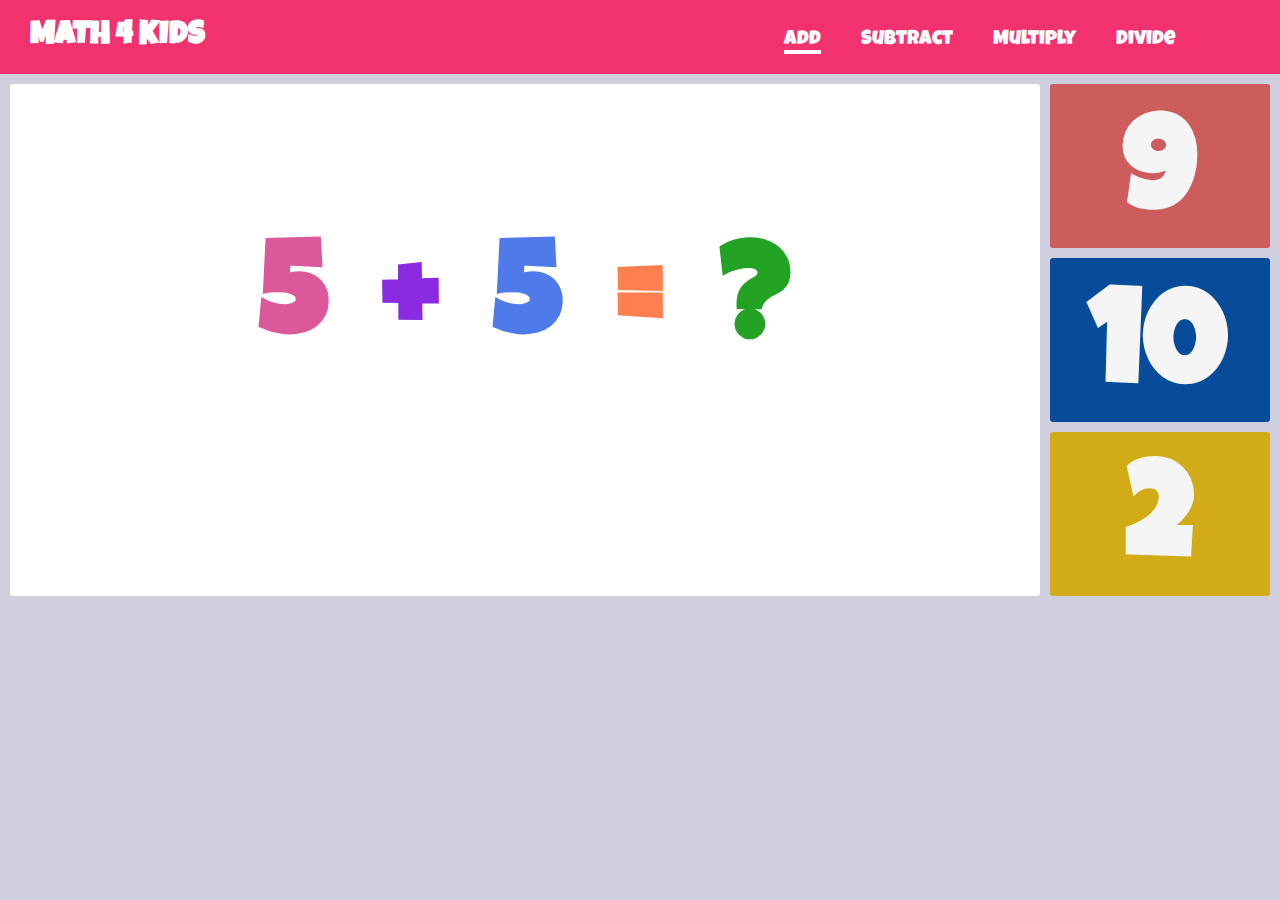
<file: index.html>
<!DOCTYPE html>
<html lang="en">
<head>
    <meta charset="UTF-8">
    <meta name="viewport" content="width=device-width, initial-scale=1.0">
    <link rel="preconnect" href="https://fonts.googleapis.com">
<link rel="preconnect" href="https://fonts.gstatic.com" crossorigin>
<link href="https://fonts.googleapis.com/css2?family=Luckiest+Guy&display=swap" rel="stylesheet">
    <link rel="stylesheet" href="styles/style.css">
    <title>Add</title>
</head>
<body>
    <audio id="myAudio" src="audio/wrong.mp3"></audio>
    <header>
        <div class="container">
        <h1>MATH 4 KIDS</h1>
        <ul>
            <li class="current"><a href="index.html">Add</a></li>
            <li><a href="subtract.html">Subtract</a></li>
            <li><a href="multiply.html">Multiply</a></li>
            <li><a href="divide.html">Divide</a></li>
        </ul>
    </div>
    </header>
    <div class="wrapper">
        <div class="equation">
            <h1 id="num1" style="color: #db599a;">1</h1>
            <h1 style="color: blueviolet;">+</h1>
            <h1 id="num2" style="color: rgb(78, 122, 234);">1</h1>
            <h1 style="color: coral;">=</h1>
            <h1 style="color: rgb(35, 162, 35);">?</h1>
        </div>
        <div class="answer-options">
            <h1 id="option1">1</h1>
            <h1 id="option2">2</h1>
            <h1 id="option3">3</h1>
        </div>
    </div>
    <script src="scripts/add.js"></script>
</body>
</html>
</file>
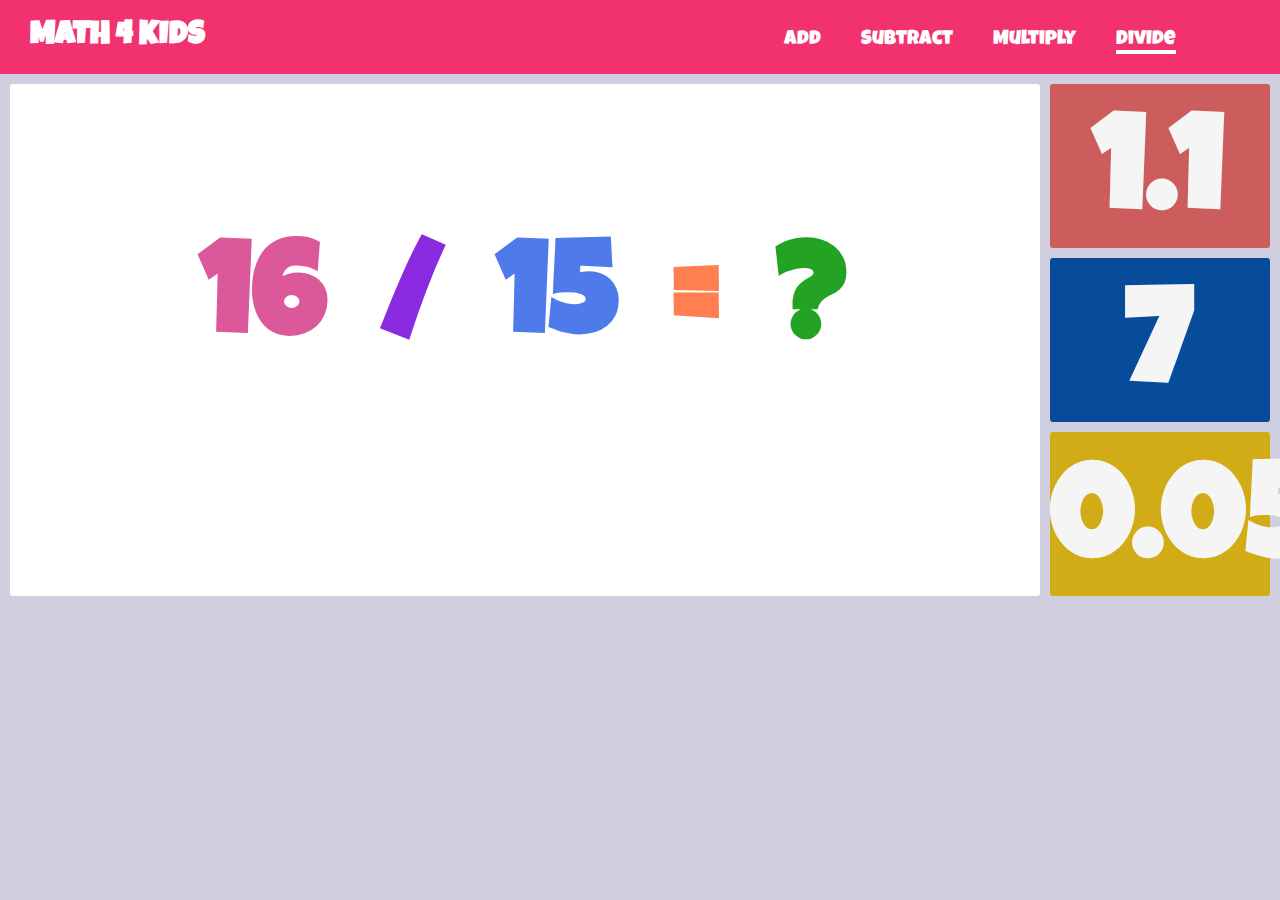
<file: divide.html>
<!DOCTYPE html>
<html lang="en">
<head>
    <meta charset="UTF-8">
    <meta name="viewport" content="width=device-width, initial-scale=1.0">
    <link rel="preconnect" href="https://fonts.googleapis.com">
    <link rel="preconnect" href="https://fonts.gstatic.com" crossorigin>
    <link href="https://fonts.googleapis.com/css2?family=Luckiest+Guy&display=swap" rel="stylesheet">
    <link rel="stylesheet" href="styles/style.css">
    <title>Divide</title>
</head>
<body>
    <audio id="myAudio" src="audio/wrong.mp3"></audio>
    <header>
        <div class="container">
        <h1>MATH 4 KIDS</h1>
        <ul>
            <li><a href="index.html">Add</a></li>
            <li><a href="subtract.html">Subtract</a></li>
            <li><a href="multiply.html">Multiply</a></li>
            <li class="current"><a href="divide.html">Divide</a></li>
        </ul>
    </div>
    </header>
    <div class="wrapper">
        <div class="equation">
            <h1 id="num1" style="color: #db599a;">1</h1>
            <h1 style="color: blueviolet;">/</h1>
            <h1 id="num2" style="color: rgb(78, 122, 234);">1</h1>
            <h1 style="color: coral;">=</h1>
            <h1 style="color: rgb(35, 162, 35);">?</h1>
        </div>
        <div class="answer-options">
            <h1 id="option1">1</h1>
            <h1 id="option2">2</h1>
            <h1 id="option3">3</h1>
        </div>
    </div>
    <script src="scripts/divide.js"></script>
</body>
</html>
</file>
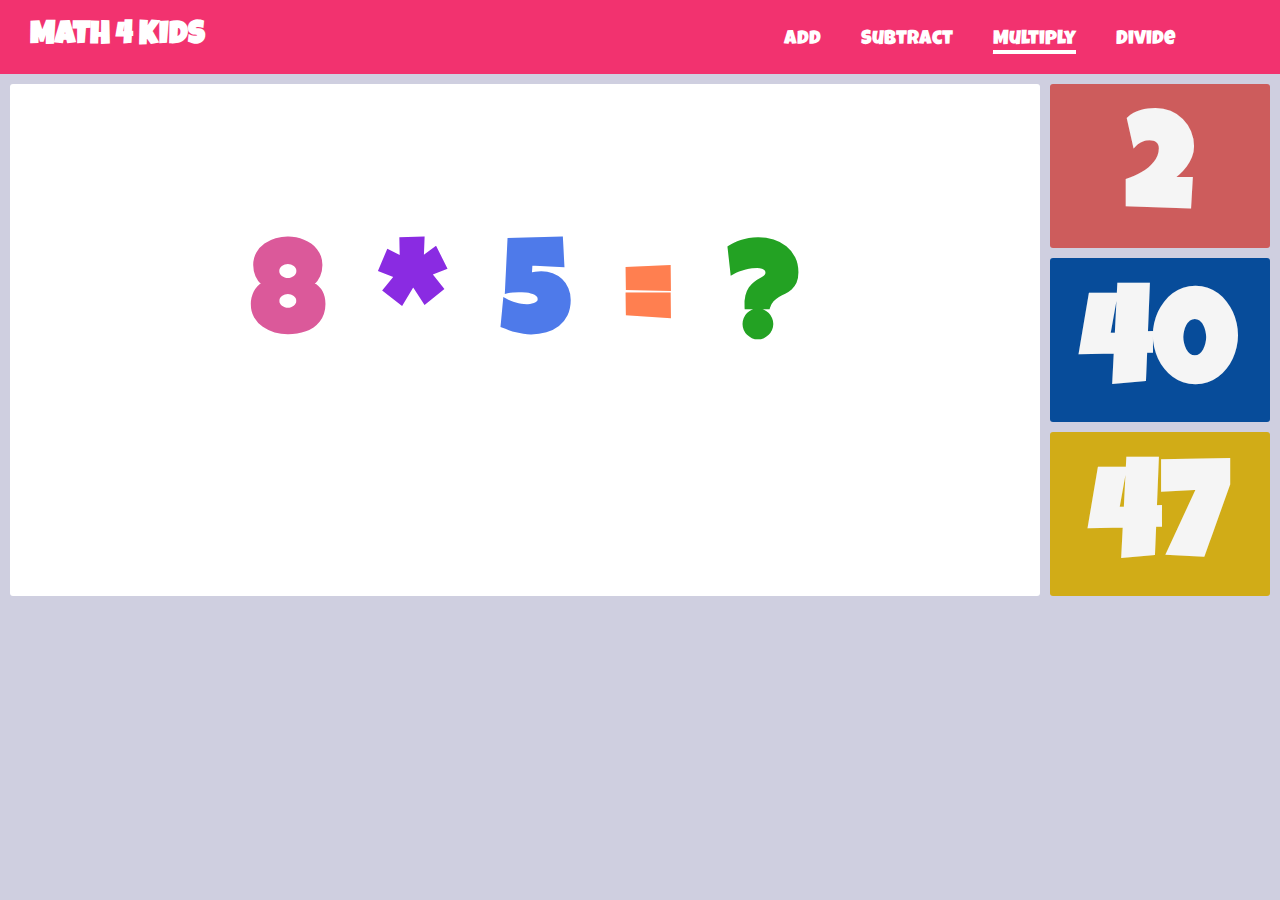
<file: multiply.html>
<!DOCTYPE html>
<html lang="en">
<head>
    <meta charset="UTF-8">
    <meta name="viewport" content="width=device-width, initial-scale=1.0">
    <link rel="preconnect" href="https://fonts.googleapis.com">
<link rel="preconnect" href="https://fonts.gstatic.com" crossorigin>
<link href="https://fonts.googleapis.com/css2?family=Luckiest+Guy&display=swap" rel="stylesheet">
    <link rel="stylesheet" href="styles/style.css">
    <title>Multiply</title>
</head>
<body>
    <audio id="myAudio" src="audio/wrong.mp3"></audio>
    <header>
        <div class="container">
        <h1>MATH 4 KIDS</h1>
        <ul>
            <li><a href="index.html">Add</a></li>
            <li><a href="subtract.html">Subtract</a></li>
            <li class="current"><a href="multiply.html">Multiply</a></li>
            <li><a href="divide.html">Divide</a></li>
        </ul>
    </div>
    </header>
    <div class="wrapper">
        <div class="equation">
            <h1 id="num1" style="color: #db599a;">1</h1>
            <h1 style="color: blueviolet;">*</h1>
            <h1 id="num2" style="color: rgb(78, 122, 234);">1</h1>
            <h1 style="color: coral;">=</h1>
            <h1 style="color: rgb(35, 162, 35);">?</h1>
        </div>
        <div class="answer-options">
            <h1 id="option1">1</h1>
            <h1 id="option2">2</h1>
            <h1 id="option3">3</h1>
        </div>
    </div>
    <script src="scripts/multiply.js"></script>
</body>
</html>
</file>
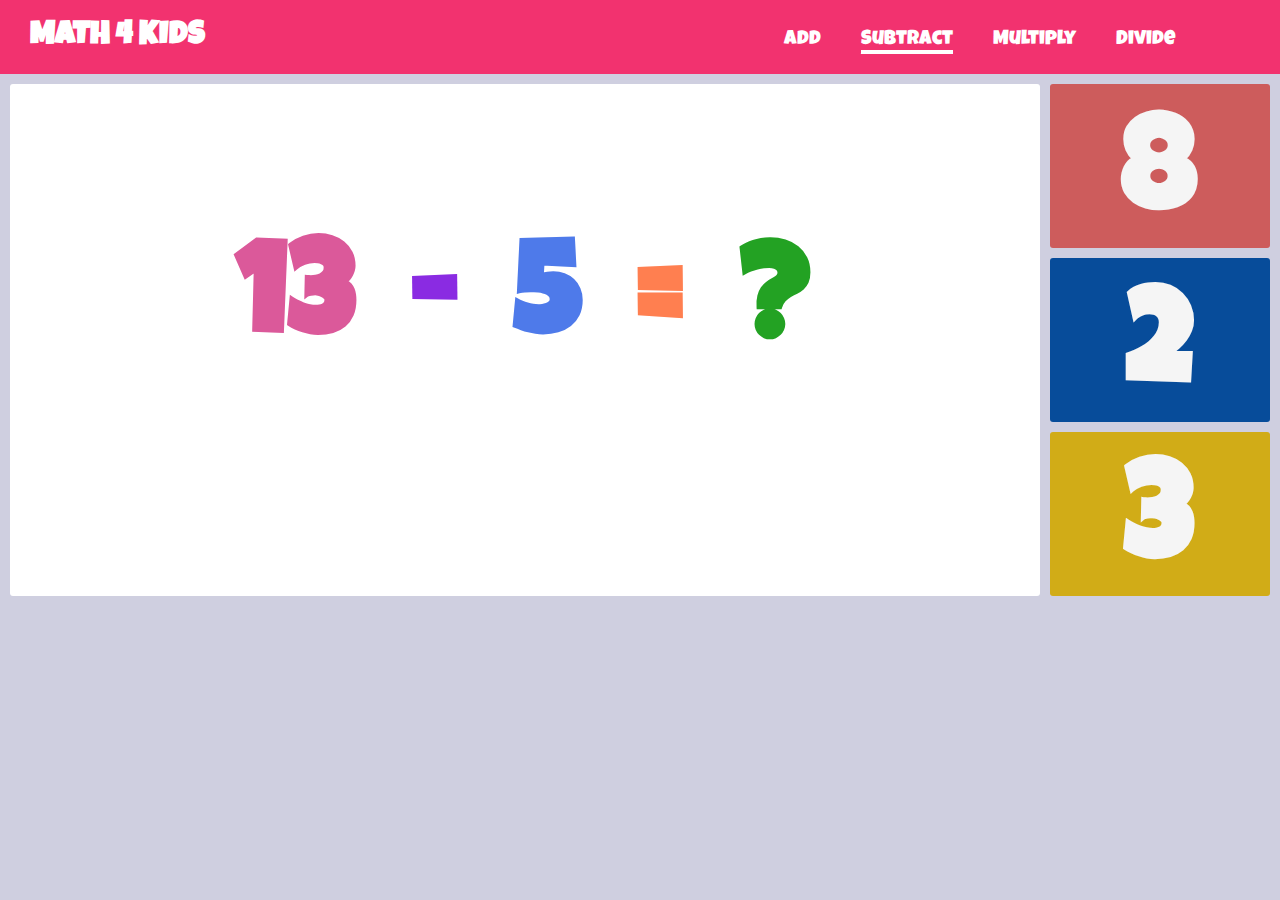
<file: subtract.html>
<!DOCTYPE html>
<html lang="en">
<head>
    <meta charset="UTF-8">
    <meta name="viewport" content="width=device-width, initial-scale=1.0">
    <link rel="preconnect" href="https://fonts.googleapis.com">
<link rel="preconnect" href="https://fonts.gstatic.com" crossorigin>
<link href="https://fonts.googleapis.com/css2?family=Luckiest+Guy&display=swap" rel="stylesheet">
    <link rel="stylesheet" href="styles/style.css">
    <title>Add</title>
</head>
<body>
    <audio id="myAudio" src="audio/wrong.mp3"></audio>
    <header>
        <div class="container">
        <h1>MATH 4 KIDS</h1>
        <ul>
            <li><a href="index.html">Add</a></li>
            <li class="current"><a href="subtract.html">Subtract</a></li>
            <li><a href="multiply.html">Multiply</a></li>
            <li><a href="divide.html">Divide</a></li>
        </ul>
    </div>
    </header>
    <div class="wrapper">
        <div class="equation">
            <h1 id="num1" style="color: #db599a;">1</h1>
            <h1 style="color: blueviolet;">-</h1>
            <h1 id="num2" style="color: rgb(78, 122, 234);">1</h1>
            <h1 style="color: coral;">=</h1>
            <h1 style="color: rgb(35, 162, 35);">?</h1>
        </div>
        <div class="answer-options">
            <h1 id="option1">1</h1>
            <h1 id="option2">2</h1>
            <h1 id="option3">3</h1>
        </div>
    </div>
    <script src="scripts/subtract.js"></script>
</body>
</html>
</file>
<file: styles/style.css>
*{
    padding: 0;
    margin: 0;
}
body{
    font-family: "Luckiest Guy";
    background-color: #cfcfe0;
}
.container{
    padding: 20px;
    overflow: hidden;
    background-color: #f2316efe;
}

.container h1{
    float: left;
    margin-left: 10px;
    color: white;
}

.container ul{
    list-style-type: none;
    font-size: 20px;
    margin-left: 60%;
}
.container li{
    margin-top: 10px;
    float: left;
    padding: 0 20px 0 20px;
}
.container a{
    text-decoration: none;
    color: white;
}

.current a::after{
    content: '_';
    background-color: white;
    font-size: 4px;
    display: block;
}

.wrapper{
    display: grid;
    grid-template-columns: 82% 18%;
}
.equation{
    font-size: 65px;
    background-color: white;
    border-radius: 3px;
    text-align: center;
    padding-top: 15%;
    margin-top: 10px;
    margin-left: 10px;
    margin-right: 10px;
}

.equation h1{
    display: inline;
    padding: 20px;
}

.answer-options{
    font-size: 67px;
    margin-right: 10px;
}
.answer-options h1{
    cursor: pointer;
    color: whitesmoke;
    border-radius: 3px;
    margin-top: 10px;
    padding-top: 30px;
    text-align: center;
    width: 100%;
}
#option1{
    background-color: indianred;
    transition: 1s;
}
#option1:hover{
    color: crimson;
    background-color: white;
}
#option2{
    background-color: rgb(7, 76, 154);
    transition: 1s;
}
#option2:hover{
    color: rgb(20, 83, 220);
    background-color: white;
}
#option3{
    background-color: rgb(209, 172, 23);
    transition: 1s;
}
#option3:hover{
    color: rgb(245, 218, 12);
    background-color: rgb(255, 255, 255);
}
@media(max-width:768px){
    .nav h2{
        font-size: 1.5rem;
        float: none;
        text-align: center;
    }
    nav{
        float: none;
        display: flex;
        justify-content: center;
    }
    nav li{
        font-size: 1rem;
    }
    .answer-options h1{
        font-size: 60px;
    }
}
@media(max-width:480px){
    .nav h2{
        float: none;
        text-align: center;
    }
    .equation h1{
        display: inline;
        padding: 10px;
    }
    .answer-options h1{
        font-size: 50px;
    }
    nav li{
        font-size: 8rem;
    }
}
@media(max-width:320px){
    .equation h1{
        font-size: 30px;
    }
    .answer-options h1{
        font-size: 30px;
    }
}
</file>
